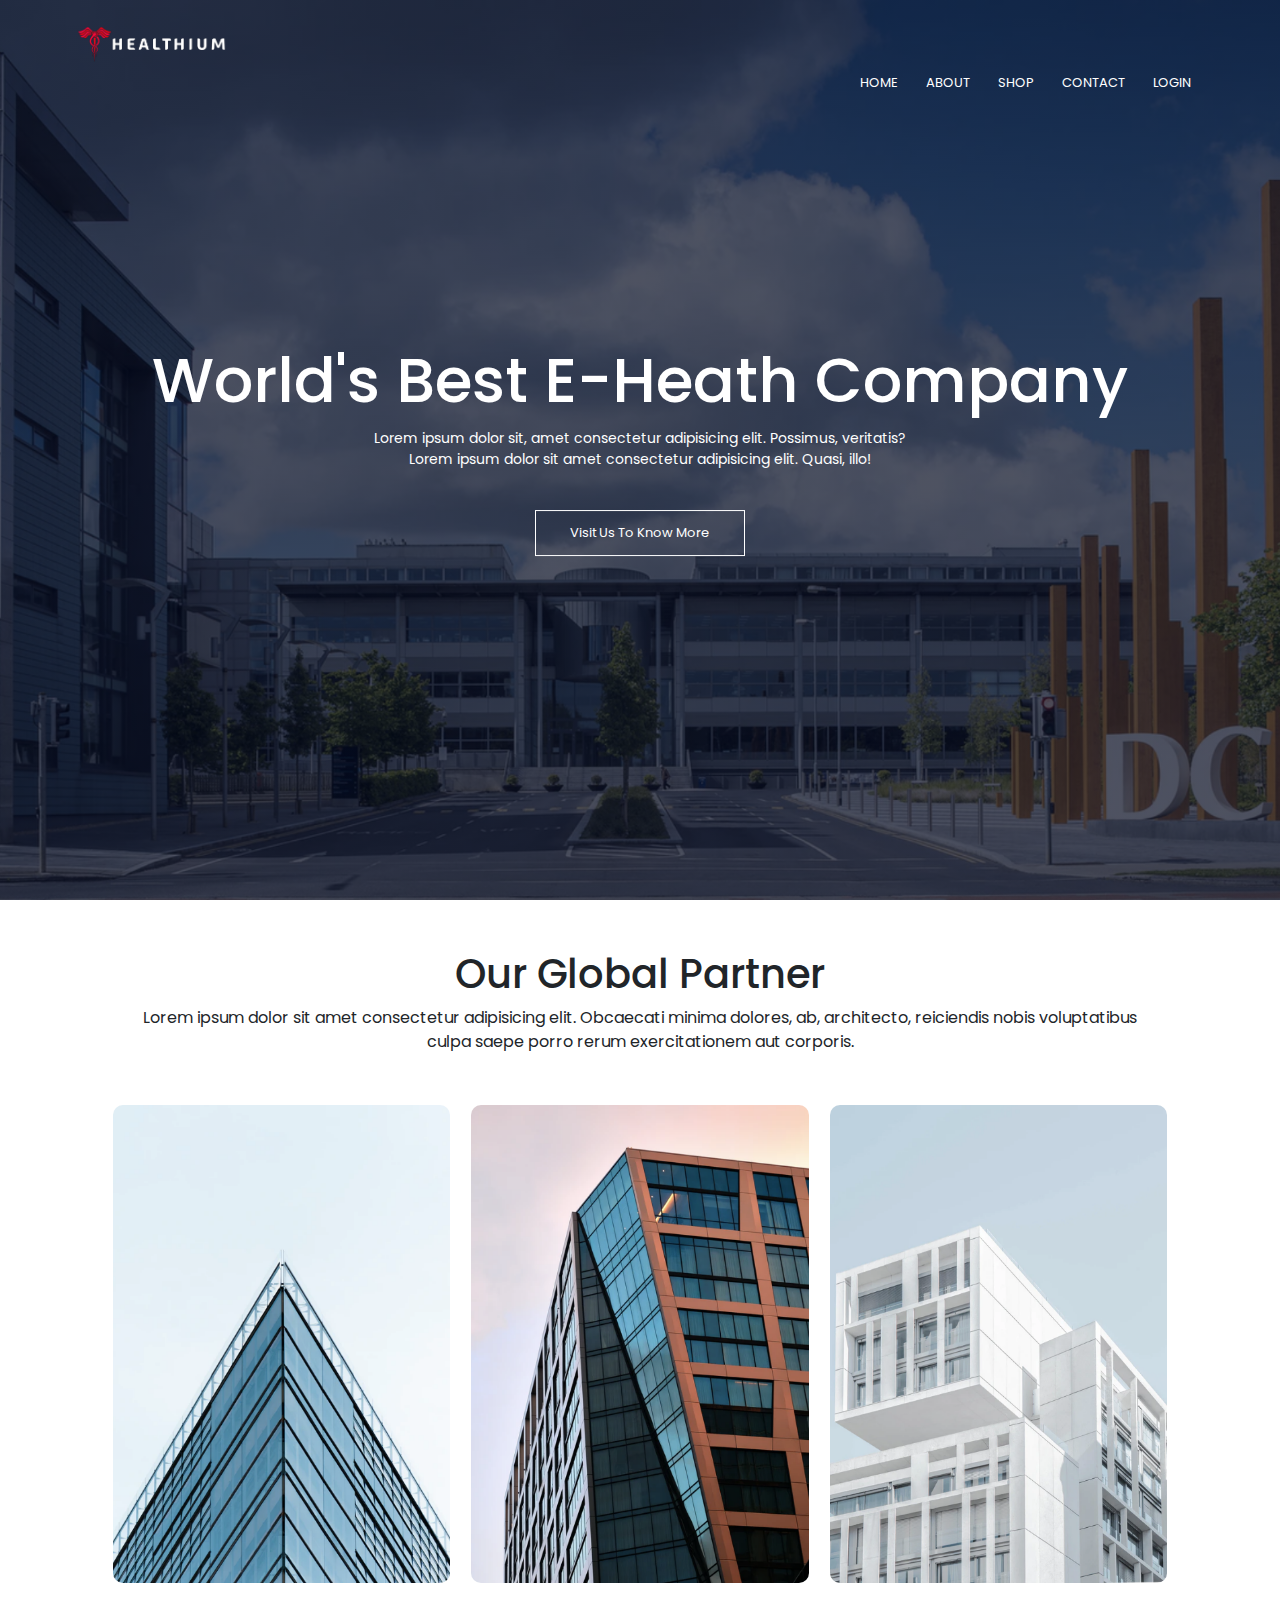
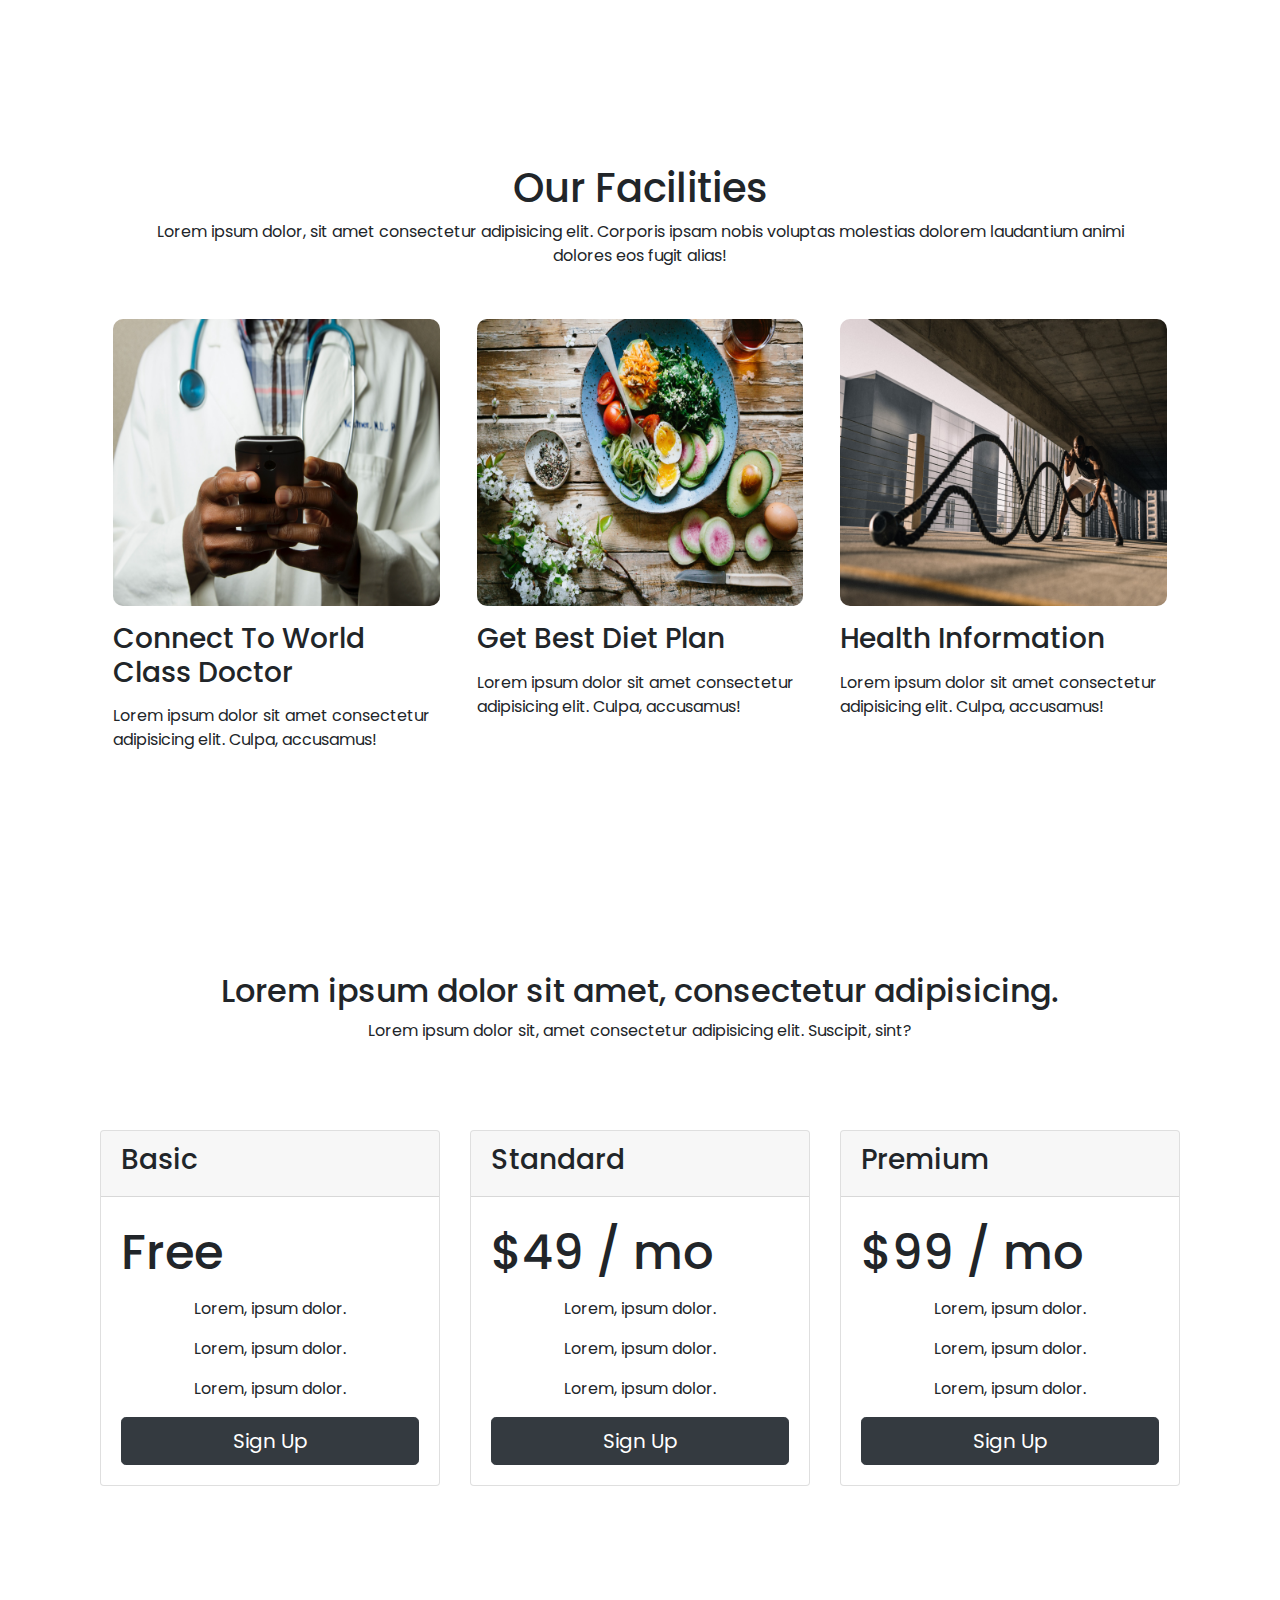
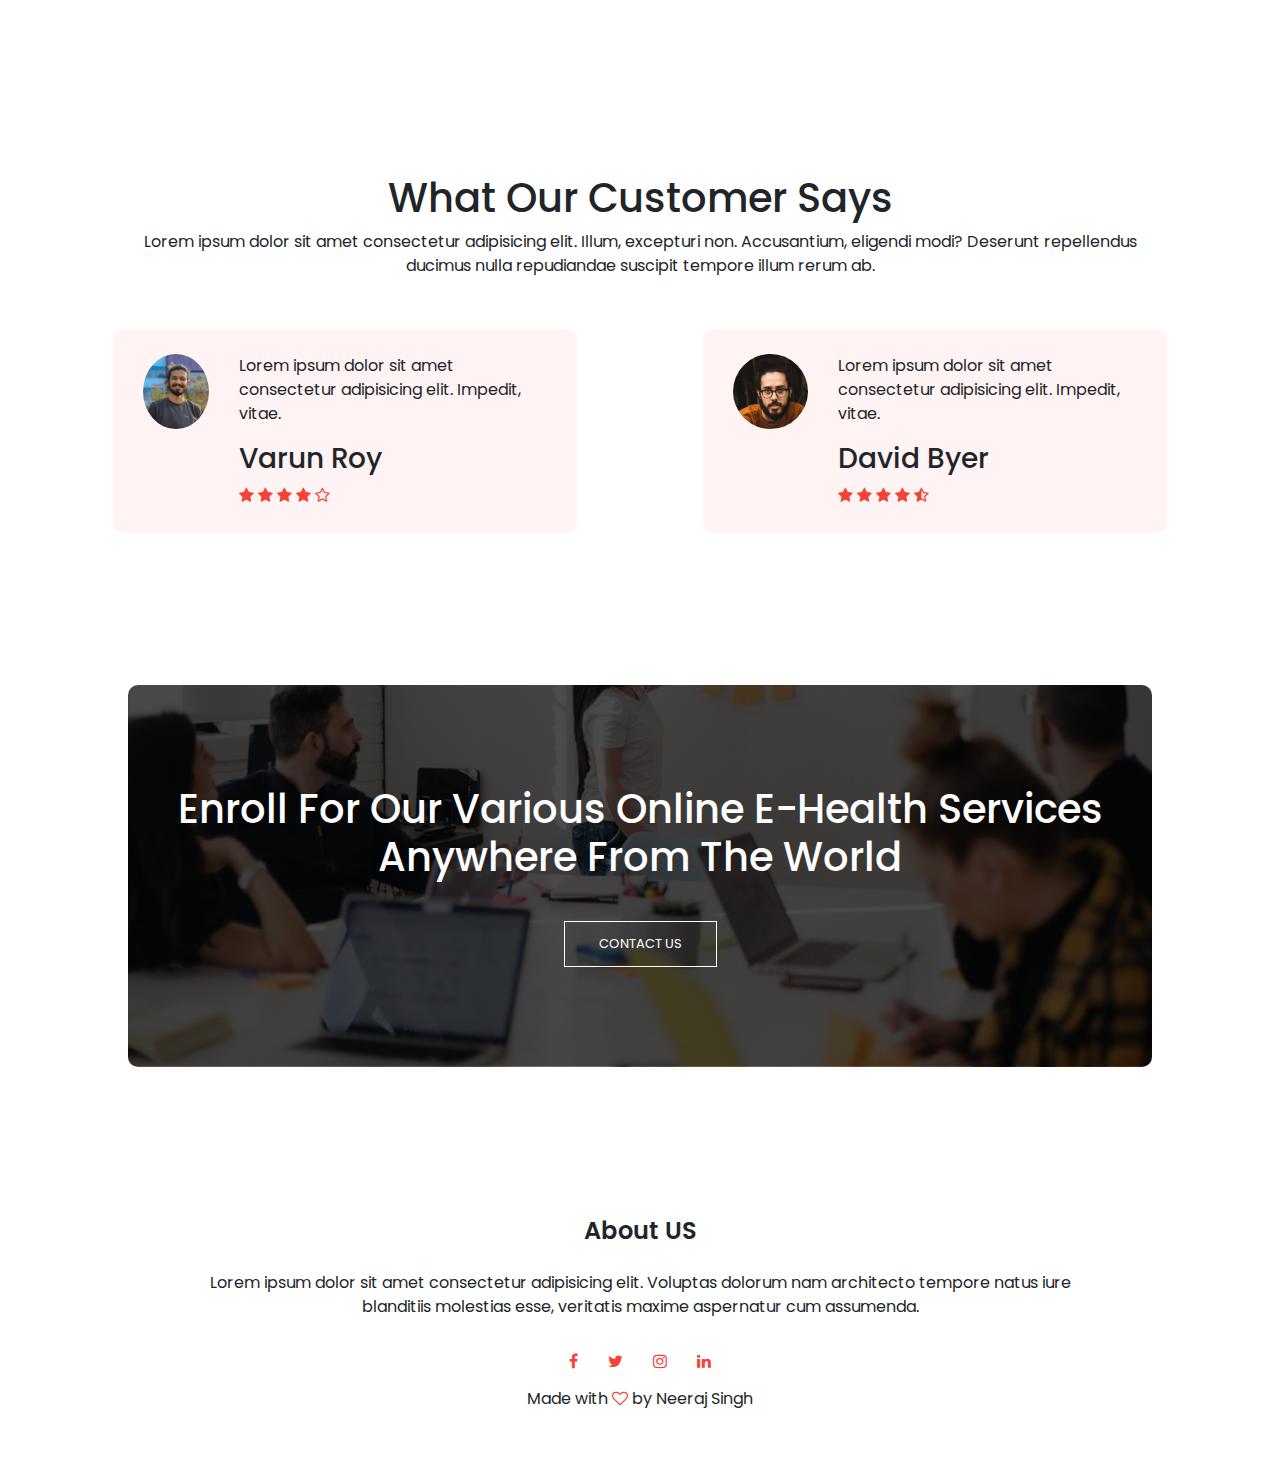
<file: index.html>
<!DOCTYPE html>
<html lang="en">

<head>
    <meta charset="UTF-8">
    <meta http-equiv="X-UA-Compatible" content="IE=edge">
    <meta name="viewport" content="width=device-width, initial-scale=1.0">
    <title>Document</title>
    <link rel="stylesheet" href="style.css">
    <link rel="preconnect" href="https://fonts.googleapis.com">
    <link rel="preconnect" href="https://fonts.gstatic.com" crossorigin>
    <link
        href="https://fonts.googleapis.com/css2?family=Merriweather:wght@300&family=Noto+Sans+KR:wght@100;300&family=Poppins:ital,wght@0,200;0,700;1,600&family=Roboto:ital,wght@1,100&family=Water+Brush&display=swap"
        rel="stylesheet">
    <link rel="stylesheet" href="https://stackpath.bootstrapcdn.com/font-awesome/4.7.0/css/font-awesome.min.css">

    <!-- bootstrap -->
    <link rel="stylesheet" href="https://maxcdn.bootstrapcdn.com/bootstrap/4.0.0/css/bootstrap.min.css"
        integrity="sha384-Gn5384xqQ1aoWXA+058RXPxPg6fy4IWvTNh0E263XmFcJlSAwiGgFAW/dAiS6JXm" crossorigin="anonymous">

        <script src="https://code.jquery.com/jquery-3.2.1.slim.min.js"
            integrity="sha384-KJ3o2DKtIkvYIK3UENzmM7KCkRr/rE9/Qpg6aAZGJwFDMVNA/GpGFF93hXpG5KkN"
            crossorigin="anonymous"></script>
        <script src="https://cdnjs.cloudflare.com/ajax/libs/popper.js/1.12.9/umd/popper.min.js"
            integrity="sha384-ApNbgh9B+Y1QKtv3Rn7W3mgPxhU9K/ScQsAP7hUibX39j7fakFPskvXusvfa0b4Q"
            crossorigin="anonymous"></script>
        <script src="https://maxcdn.bootstrapcdn.com/bootstrap/4.0.0/js/bootstrap.min.js"
            integrity="sha384-JZR6Spejh4U02d8jOt6vLEHfe/JQGiRRSQQxSfFWpi1MquVdAyjUar5+76PVCmYl"
            crossorigin="anonymous"></script>
</head>

<body>
    <section class="header">
        <nav>
            <a href=""><img src="img/logo4.png" alt=""></a>
            <div class="nav-links" id="navLinks">
                <i class="fa fa-times" onclick="hideMenu()"></i>
                <ul>
                    <li><a href="#home">HOME</a></li>
                    <li><a href="about.html">ABOUT</a></li>
                    <li><a href="#shop">SHOP</a></li>
                    <li><a href="#contact">CONTACT</a></li>
                    <li><a href="login.html">LOGIN</a></li>
                    
                </ul>
            </div>
            <i class="fa fa-bars" onclick="showMenu()"></i>
        </nav>
        <div class="text-box">
            <h1>World's Best E-Heath Company</h1>
            <p>Lorem ipsum dolor sit, amet consectetur adipisicing elit. Possimus, veritatis?<br> Lorem ipsum dolor sit
                amet consectetur adipisicing elit. Quasi, illo!</p>
            <a href="about.html" class="hero-btn">Visit Us To Know More</a>
        </div>
    </section>
    

    <!-- campus -->
    <section class="campus" id="home">
        <h1>Our Global Partner</h1>
        <p>Lorem ipsum dolor sit amet consectetur adipisicing elit. Obcaecati minima dolores, ab, architecto, reiciendis
            nobis voluptatibus culpa saepe porro rerum exercitationem aut corporis.</p>
        <div class="row">
            <div class="campus-col">
                <img src="img/london.png" alt="">
                <div class="layer">
                    <h3>LONDON</h3>
                </div>
            </div>
            <div class="campus-col">
                <img src="img/newyork.png" alt="">
                <div class="layer">
                    <h3>NEW YORK</h3>
                </div>
            </div>
            <div class="campus-col">
                <img src="img/washington.png" alt="">
                <div class="layer">
                    <h3>INDIA</h3>
                </div>
            </div>
        </div>
    </section>

    <!-- facilities -->
    <section class="facilities" id="shop">
        <h1>Our Facilities</h1>
        <p>Lorem ipsum dolor, sit amet consectetur adipisicing elit. Corporis ipsam nobis voluptas molestias dolorem laudantium animi dolores eos fugit alias!</p>
        <div class="row">
            <div class="facilities-col">
                <img src="img/doctor.jpg" alt="">
                <h3>Connect To World Class Doctor</h3>
                <p>Lorem ipsum dolor sit amet consectetur adipisicing elit. Culpa, accusamus!</p>
            </div>
            <div class="facilities-col">
                <img src="img/food.jpg" alt="">
                <h3>Get Best Diet Plan</h3>
                <p>Lorem ipsum dolor sit amet consectetur adipisicing elit. Culpa, accusamus!</p>
            </div>
            <div class="facilities-col">
                <img src="img/workout.jpg" alt="">
                <h3>Health Information</h3>
                <p>Lorem ipsum dolor sit amet consectetur adipisicing elit. Culpa, accusamus!</p>
            </div>
        </div>
    </section>

    <!-- course -->
    <!-- <section class="course" id="courses">
        <h1>Facilities We Offer</h1>
        <p>Lorem ipsum, dolor sit amet consectetur adipisicing elit. Beatae, a.</p>
        <div class="row">
            <div class="course-col">
                <h3>Intermediate</h3>
                <p>Lorem ipsum dolor sit amet, consectetur adipisicing elit. Perferendis repellendus nihil dolor
                    nesciunt, minima harum quisquam mollitia nisi provident, libero consequuntur possimus facilis?</p>
            </div>
            <div class="course-col">
                <h3>Degree</h3>
                <p>Lorem ipsum dolor sit amet, consectetur adipisicing elit. Perferendis repellendus nihil dolor
                    nesciunt, minima harum quisquam mollitia nisi provident, libero consequuntur possimus facilis?</p>
            </div>
            <div class="course-col">
                <h3>Post Graduation</h3>
                <p>Lorem ipsum dolor sit amet, consectetur adipisicing elit. Perferendis repellendus nihil dolor
                    nesciunt, minima harum quisquam mollitia nisi provident, libero consequuntur possimus facilis?</p>
            </div>
        </div>
    </section> -->


    <!-- Pricing -->
    
    <section class="white-section" id="pricing">
    
        <h2 class="section-heading">Lorem ipsum dolor sit amet, consectetur adipisicing.</h2>
        <p>Lorem ipsum dolor sit, amet consectetur adipisicing elit. Suscipit, sint?</p>
    
        <div class="row">
    
            <div class="pricing-column col-lg-4 col-md-6">
                <div class="card">
                    <div class="card-header">
                        <h3>Basic</h3>
                    </div>
                    <div class="card-body">
                        <h2 class="price-text">Free</h2>
                        <p>Lorem, ipsum dolor.</p>
                        <p>Lorem, ipsum dolor.</p>
                        <p>Lorem, ipsum dolor.</p>
                        <button class="btn btn-lg btn-block btn-dark" type="button">Sign Up</button>
                    </div>
                </div>
            </div>
    
            <div class="pricing-column col-lg-4 col-md-6">
                <div class="card">
                    <div class="card-header">
                        <h3>Standard</h3>
                    </div>
                    <div class="card-body">
                        <h2 class="price-text">$49 / mo</h2>
                        <p>Lorem, ipsum dolor.</p>
                        <p>Lorem, ipsum dolor.</p>
                        <p>Lorem, ipsum dolor.</p>
                        <button class="btn btn-lg btn-block btn-dark" type="button">Sign Up</button>
                    </div>
                </div>
            </div>
    
            <div class="pricing-column col-lg-4">
                <div class="card">
                    <div class="card-header">
                        <h3>Premium</h3>
                    </div>
                    <div class="card-body">
                        <h2 class="price-text">$99 / mo</h2>
                        <p>Lorem, ipsum dolor.</p>
                        <p>Lorem, ipsum dolor.</p>
                        <p>Lorem, ipsum dolor.</p>
                        <button class="btn btn-lg btn-block btn-dark" type="button">Sign Up</button>
    
                    </div>
                </div>
            </div>
    
    
    
        </div>
    
    </section>

    <!-- testimonials -->
    <section class="testimonials">
        <h1>What Our Customer Says</h1>
        <p>Lorem ipsum dolor sit amet consectetur adipisicing elit. Illum, excepturi non. Accusantium, eligendi modi? Deserunt repellendus ducimus nulla repudiandae suscipit tempore illum rerum ab.</p>
        <div class="row">
            <div class="testimonials-col">
                <img src="img/profile1.jpg" alt="">
                <div>
                    <p>Lorem ipsum dolor sit amet consectetur adipisicing elit. Impedit, vitae.</p>
                    <h3>Varun Roy</h3>
                    <i class="fa fa-star"></i>
                    <i class="fa fa-star"></i>
                    <i class="fa fa-star"></i>
                    <i class="fa fa-star"></i>
                    <i class="fa fa-star-o"></i>
                </div>
            </div>
            <div class="testimonials-col">
                <img src="img/user2.jpg" alt="">
                <div>
                    <p>Lorem ipsum dolor sit amet consectetur adipisicing elit. Impedit, vitae.</p>
                    <h3>David Byer</h3>
                    <i class="fa fa-star"></i>
                    <i class="fa fa-star"></i>
                    <i class="fa fa-star"></i>
                    <i class="fa fa-star"></i>
                    <i class="fa fa-star-half-o"></i>
                </div>
            </div>
        </div>
    </section>

    <!-- call to action -->
    <section class="cta" id="contact">
        <h1>Enroll For Our Various Online E-Health Services Anywhere From The World</h1>
        <a href="contact.html" class="hero-btn">CONTACT US</a>
    </section>

  

    <!-- footer -->
    <section class="footer">
        <h4>About US</h4>
        <p>Lorem ipsum dolor sit amet consectetur adipisicing elit. Voluptas dolorum nam architecto tempore natus iure<br> blanditiis molestias esse, veritatis maxime aspernatur cum assumenda.</p>
        <div class="icons">
            <i class="fa fa-facebook"></i>
            <i class="fa fa-twitter"></i>
            <i class="fa fa-instagram"></i>
            <i class="fa fa-linkedin"></i>
        </div>
        <p>Made with <i class="fa fa-heart-o"></i> by Neeraj Singh </i></p>
    </section>

    <!-- javascript -->
    <script>
        var navLinks = document.getElementById("navLinks");
        function showMenu() {
            navLinks.style.right = "0";
        }
        function hideMenu() {
            navLinks.style.right = "-200px";
        }
    </script>
</body>

</html>
</file>
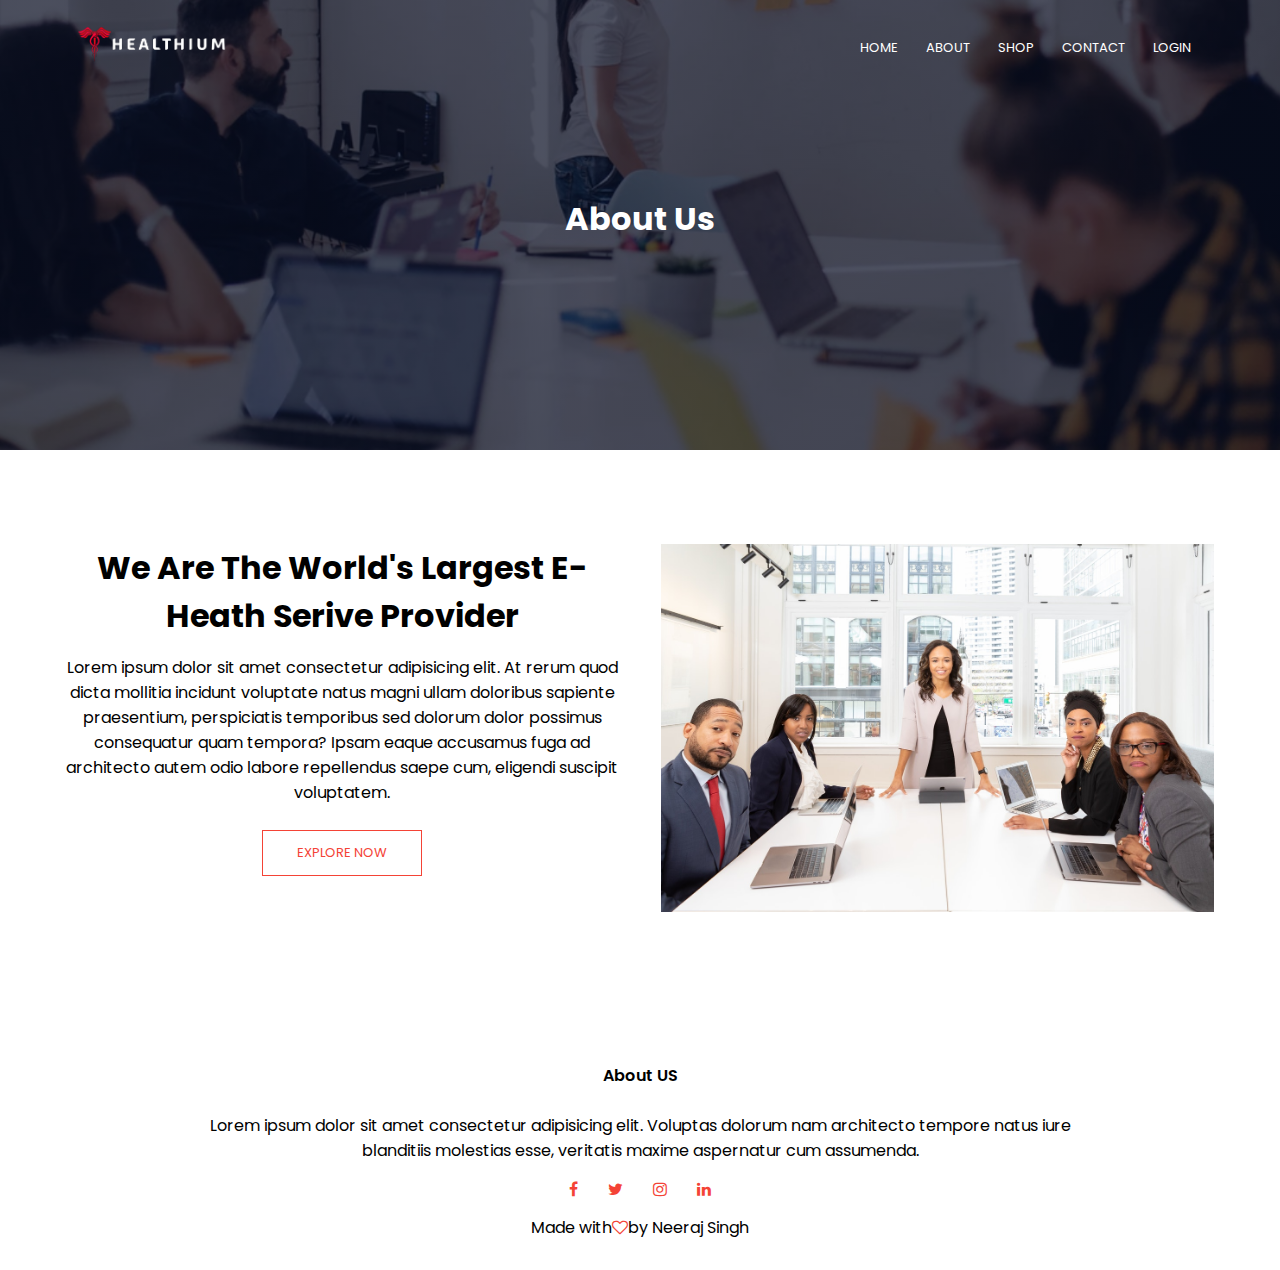
<file: about.html>
<!DOCTYPE html>
<html lang="en">

<head>
    <meta charset="UTF-8">
    <meta http-equiv="X-UA-Compatible" content="IE=edge">
    <meta name="viewport" content="width=device-width, initial-scale=1.0">
    <title>about</title>
    <link rel="stylesheet" href="style.css">
    <link rel="preconnect" href="https://fonts.googleapis.com">
    <link rel="preconnect" href="https://fonts.gstatic.com" crossorigin>
    <link
        href="https://fonts.googleapis.com/css2?family=Merriweather:wght@300&family=Noto+Sans+KR:wght@100;300&family=Poppins:ital,wght@0,200;0,700;1,600&family=Roboto:ital,wght@1,100&family=Water+Brush&display=swap"
        rel="stylesheet">
    <link rel="stylesheet" href="https://stackpath.bootstrapcdn.com/font-awesome/4.7.0/css/font-awesome.min.css">
</head>

<body>
    <section class="sub-header">
        <nav>
            <a href="index.html"><img src="img/logo4.png" alt=""></a>
            <div class="nav-links" id="navLinks">
                <i class="fa fa-times" onclick="hideMenu()"></i>
                <ul>
                    <li><a href="index.html">HOME</a></li>
                    <li><a href="about.html">ABOUT</a></li>
                    <li><a href="index.html">SHOP</a></li>
                    <li><a href="contact.html">CONTACT</a></li>
                    <li><a href="login.html">LOGIN</a></li>
                </ul>
            </div>
            <i class="fa fa-bars" onclick="showMenu()"></i>
        </nav>
        <h1>About Us</h1>
    </section>
    <!-- abour us -->
    <section class="row">
        <div class="about-col">
            <h1>We Are The World's Largest E-Heath Serive Provider</h1>
            <p>Lorem ipsum dolor sit amet consectetur adipisicing elit. At rerum quod dicta mollitia incidunt voluptate natus magni ullam doloribus sapiente praesentium, perspiciatis temporibus sed dolorum dolor possimus consequatur quam tempora? Ipsam eaque accusamus fuga ad architecto autem odio labore repellendus saepe cum, eligendi suscipit voluptatem.</p>
            <a href="" class="hero-btn red-btn">EXPLORE NOW</a>
        </div>
        <div class="about-col">
            <img src="img/about.jpg" alt="">
        </div>
    </section>
<!-- footer -->
    <section class="footer">
        <h4>About US</h4>
        <p>Lorem ipsum dolor sit amet consectetur adipisicing elit. Voluptas dolorum nam architecto tempore natus iure<br> blanditiis molestias esse, veritatis maxime aspernatur cum assumenda.</p>
        <div class="icons">
            <i class="fa fa-facebook"></i>
            <i class="fa fa-twitter"></i>
            <i class="fa fa-instagram"></i>
            <i class="fa fa-linkedin"></i>
        </div>
        <p>Made with<i class="fa fa-heart-o"></i>by Neeraj Singh</i></p>
    </section>

    <!-- javascript -->
    <script>
        var navLinks = document.getElementById("navLinks");
        function showMenu() {
            navLinks.style.right = "0";
        }
        function hideMenu() {
            navLinks.style.right = "-200px";
        }
    </script>
</body>

</html>
</file>
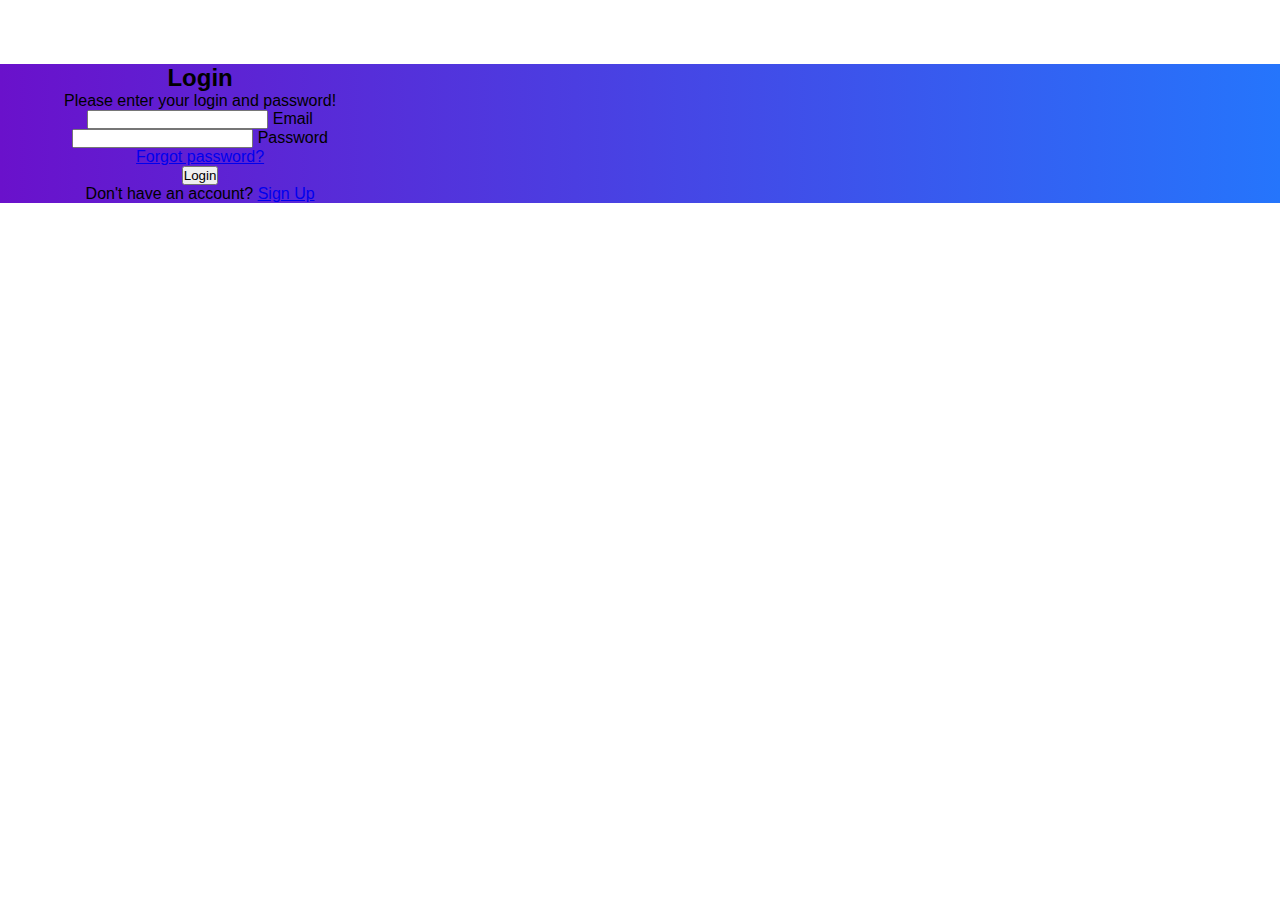
<file: login.html>
<!DOCTYPE html>
<html lang="en">
<head>
    <meta charset="UTF-8">
    <meta http-equiv="X-UA-Compatible" content="IE=edge">
    <meta name="viewport" content="width=device-width, initial-scale=1.0">
    <title>login</title>
    
    <link rel="stylesheet" href="https://cdn.jsdelivr.net/npm/bootstrap@5.1.3/dist/css/bootstrap.min.css"
        integrity="sha384-1BmE4kWBq78iYhFldvKuhfTAU6auU8tT94WrHftjDbrCEXSU1oBoqyl2QvZ6jIW3" crossorigin="anonymous">
        <link rel="stylesheet" href="style.css">
    <link rel="stylesheet" href="https://cdnjs.cloudflare.com/ajax/libs/font-awesome/6.1.1/css/all.min.css"
        integrity="sha512-KfkfwYDsLkIlwQp6LFnl8zNdLGxu9YAA1QvwINks4PhcElQSvqcyVLLD9aMhXd13uQjoXtEKNosOWaZqXgel0g=="
        crossorigin="anonymous" referrerpolicy="no-referrer" />
</head>
<body>
<section class="vh-100 gradient-custom">
    <div class="container py-5 h-100">
        <div class="row d-flex justify-content-center align-items-center h-100">
            <div class="col-12 col-md-8 col-lg-6 col-xl-5">
                <div class="card bg-dark text-white" style="border-radius: 1rem;">
                    <div class="card-body p-5 text-center">

                        <div class="mb-md-5 mt-md-4 pb-5">

                            <h2 class="fw-bold mb-2 text-uppercase">Login</h2>
                            <p class="text-white-50 mb-5">Please enter your login and password!</p>

                            <div class="form-outline form-white mb-4">
                                <input type="email" id="typeEmailX" class="form-control form-control-lg" />
                                <label class="form-label" for="typeEmailX">Email</label>
                            </div>

                            <div class="form-outline form-white mb-4">
                                <input type="password" id="typePasswordX" class="form-control form-control-lg" />
                                <label class="form-label" for="typePasswordX">Password</label>
                            </div>

                            <p class="small mb-5 pb-lg-2"><a class="text-white-50" href="#!">Forgot password?</a></p>

                            <button class="btn btn-outline-light btn-lg px-5" type="submit">Login</button>

                            <div class="d-flex justify-content-center text-center mt-4 pt-1">
                                <a href="#!" class="text-white"><i class="fab fa-facebook-f fa-lg"></i></a>
                                <a href="#!" class="text-white"><i class="fab fa-twitter fa-lg mx-4 px-2"></i></a>
                                <a href="#!" class="text-white"><i class="fab fa-google fa-lg"></i></a>
                            </div>

                        </div>

                        <div>
                            <p class="mb-0">Don't have an account? <a href="#!" class="text-white-50 fw-bold">Sign
                                    Up</a>
                            </p>
                        </div>

                    </div>
                </div>
            </div>
        </div>
    </div>
</section>
</body>
</html>
</file>
<file: style.css>
body {
   
    text-align: center;
}
*{
    margin: 0;
    padding: 0;
    font-family: 'Poppins', sans-serif;
}
.header{
    min-height: 100vh;
    width: 100%;
    background-image: linear-gradient(rgba(4,9,30,0.7),rgba(4,9,30,0.7)),url(img/banner.png);
    background-position: center;
    background-size: cover;
    position: relative;
}
nav{
    display: flex;
    padding: 2% 6%;
    justify-content: space-between;
    align-items: center;
}
nav img{
    width: 150px;
}
.nav-links{
    flex: 1;
    text-align: right;
}
.nav-links ul li{
    list-style: none;
    display: inline-block;
    padding: 8px 12px;
    position: relative;
}
.nav-links ul li a{
    color: white;
    text-decoration: none;
    font-size: 13px;
}
.nav-links ul li::after{
    content: '';
    width: 0%;
    height: 2px;
    background: #f44336;
    display: block;
    margin: auto;
    transition: 0.5s;
}
.nav-links ul li:hover::after{
    width: 100%;
}
.text-box{
    width: 90%;
    color: #fff;
    position: absolute;
    top: 50%;
    left: 50%;
    transform: translate(-50%,-50%);
    text-align: center;
}
.text-box h1{
    font-size: 62px;
}
.text-box p{
    margin: 10px 0 40px;
    font-size: 14px;
    color: #fff;
}
.hero-btn{
    display: inline-block;
    text-decoration: none;
    color: #fff;
    border: 1px solid #fff;
    padding: 12px 34px;
    font-size: 13px;
    background: transparent;
    position: relative;
    cursor: pointer;
}
.hero-btn:hover{
    border: 1px solid #f44336;
    background: #f44336;
    transition: 1s;
}
nav .fa{
    display: none;
}
@media(max-width: 700px){
    .text-box h1{
        font-size: 20px;
    }
    .nav-links ul li{
        display: block;
    }
    .nav-links{
        position: absolute;
        background: #3c3e58;
        height: 100vh;
        width: 200px;
        top: 0;
        right: -200px;
        text-align: left;
        z-index: 2;
        transition: 0.5s;
    }
    nav .fa{
        display: block;
        color: #fff;
        margin: 10px;
        font-size: 22px;
        cursor: pointer;
    }
    nav link ul{
        padding: 30px;
    }
}
/* course */
.course{
    width: 80%;
    margin: auto;
    text-align: center;
    padding-top: 100px;
}
.course h1{
    font-size: 36px;
    font-weight: 600;
}
.course p{
    color: #777;
    font-size: 14px;
    font-weight: 300;
    line-height: 22px;
    padding: 10px;
}
.row{
    margin: 5%;
    display: flex;
    justify-content: space-between;
}
.course-col{
    flex-basis: 31%;
    background: #fff3f3;
    border-radius: 10px;
    margin-bottom: 5%;
    padding: 20px 12px;
    box-sizing: border-box;
    transition: 0.5s;
}
.course-col h3{
    text-align: center;
    font-weight: 600;
    margin: 10px 0;
}
.course-col:hover{
    box-shadow: 0 0 20px 0px rgba(0,0,0,0.2);
}
@media(max-width: 700px){
    .row{
        flex-direction: column;
    }
}
/* campus */
.campus{
    width: 80%;
    margin: auto;
    text-align: center;
    padding: 50px 0 0 0;
}
.campus-col{
    flex-basis: 32%;
    border-radius: 10px;
    margin-bottom: 30px;
    position: relative;
    overflow: hidden;
}
.campus-col img{
    width: 100%;
    display: block;
}
.layer{
    background: transparent;
    height: 100%;
    width: 100%;
    position: absolute;
    top: 0;
    left: 0;
    transition: 0.5s;
}
.layer:hover{
    background: rgb(226, 0, 0,0.7);
}
.layer h3{
    width: 100%;
    font-weight: 500;
    color: #fff;
    font-size: 26px;
    bottom: 0;
    left: 50%;
    transform: translate(-50%);
    position: absolute;
    opacity: 0;
    transition: 0.5s;
}
.layer:hover h3{
    bottom: 49%;
    opacity: 1;
}

/* facilities */
.facilities{
    width: 80%;
    margin: auto;
    text-align: center;
    padding-top: 100px;
}
.facilities-col{
    flex-basis: 31%;
    border-radius: 10px;
    margin-bottom: 5%;
    text-align: left;
}
.facilities-col img{
    width: 100%;
    border-radius: 10px;
}
.facilities-col p{
    padding: 0;
}
.facilities-col h3{
    margin: 16px 0 15px 0;
    text-align: left;
}
.testimonials{
    width: 80%;
    margin: auto;
    padding-top: 100px;
    text-align: center;
}
.testimonials-col{
    flex-basis: 44%;
    border-radius: 10px;
    margin-bottom: 5%;
    text-align: left;
    background: #fff3f3;
    padding: 25px;
    cursor: pointer;
    display: flex;
}
.testimonials-col img{
    height: 75px;
    margin-left: 5px;
    margin-right: 30px;
    border-radius: 50%;
}
.testimonials-col p{
    padding: 0;
}
.testimonials-col h3{
    margin-top: 15px;
    text-align: left;
}  
.testimonials-col .fa{
    color: #f44336;
}      
@media(max-width:700px){
    .testimonials-col img{
        margin-left: 0px;
        margin-right: 15px;
    }
}   

/* pricing */

#pricing {
    padding: 100px;
}

.price-text {
    font-size: 3rem;
    line-height: 1.5;
}

.pricing-column {
    padding: 3% 2%;
}
.white-section {
    background-color: #fff;
}
.white-section p {
    text-align: center;
}

.section-heading {
   
    text-align: center;
}

#title {
    
    color: #fff;
    text-align: left;
}
@media (max-width: 1028px) {

    #title {
        text-align: center;
    }

}

/* call to action */
.cta{
    margin: 100px auto;
    width: 80%;
    background-image: linear-gradient(rgba(0,0,0,0.7),rgba(0,0,0,0.7)),url(img/banner2.jpg);
    background-position: center;
    background-size: cover;
    border-radius: 10px;
    text-align: center;
    padding: 100px 0;
}
.cta h1{
    color: #fff;
    margin-bottom: 40px;
    padding: 0;
}
@media(max-width:700px){
    .cta h1{
        font-size: 24px;
    }
}
.footer{
    width: 100%;
    text-align: center;
    padding: 30px 0;
}
.footer h4{
    margin-bottom: 25px;
    margin-top: 20px;
    font-weight: 600;
}
.icons .fa{
    color: #f44336;
    margin: 0 13px;
    cursor: pointer;
    padding: 18px 0;
}
.fa-heart-o{
    color: #f44336;

}

/* about page */
.sub-header{
    height: 50vh;
    width: 100%;
    background-image: linear-gradient(rgba(4,9,30,0.7),rgba(4,9,30,0.7)),url(img/banner2.jpg);
    background-position: center;
    background-size: cover;
    text-align: center;
    color: white;
}
.sub-header h1{
    margin-top: 100px;
}
.about-us{
    width: 80%;
    margin: auto;
    padding-top: 80px;
    padding-bottom: 50px;
}
.about-col{
    flex-basis: 48%;
    padding: 30px 2px;
}
.about-col img{
    width: 100%;
}
.about-col h1{
    padding-top: 0;
}
.about-col p{
    padding: 15px 0 25px;
}
.red-btn{
    border: 1px solid #f44336;
    background: transparent;
    color: #f44336;
}
.red-btn:hover{
    color: #fff;
}
/* login */
.gradient-custom {
    /* fallback for old browsers */
    background: #6a11cb;

    /* Chrome 10-25, Safari 5.1-6 */
    background: -webkit-linear-gradient(to right, rgba(106, 17, 203, 1), rgba(37, 117, 252, 1));

    /* W3C, IE 10+/ Edge, Firefox 16+, Chrome 26+, Opera 12+, Safari 7+ */
    background: linear-gradient(to right, rgba(106, 17, 203, 1), rgba(37, 117, 252, 1))
}
</file>
